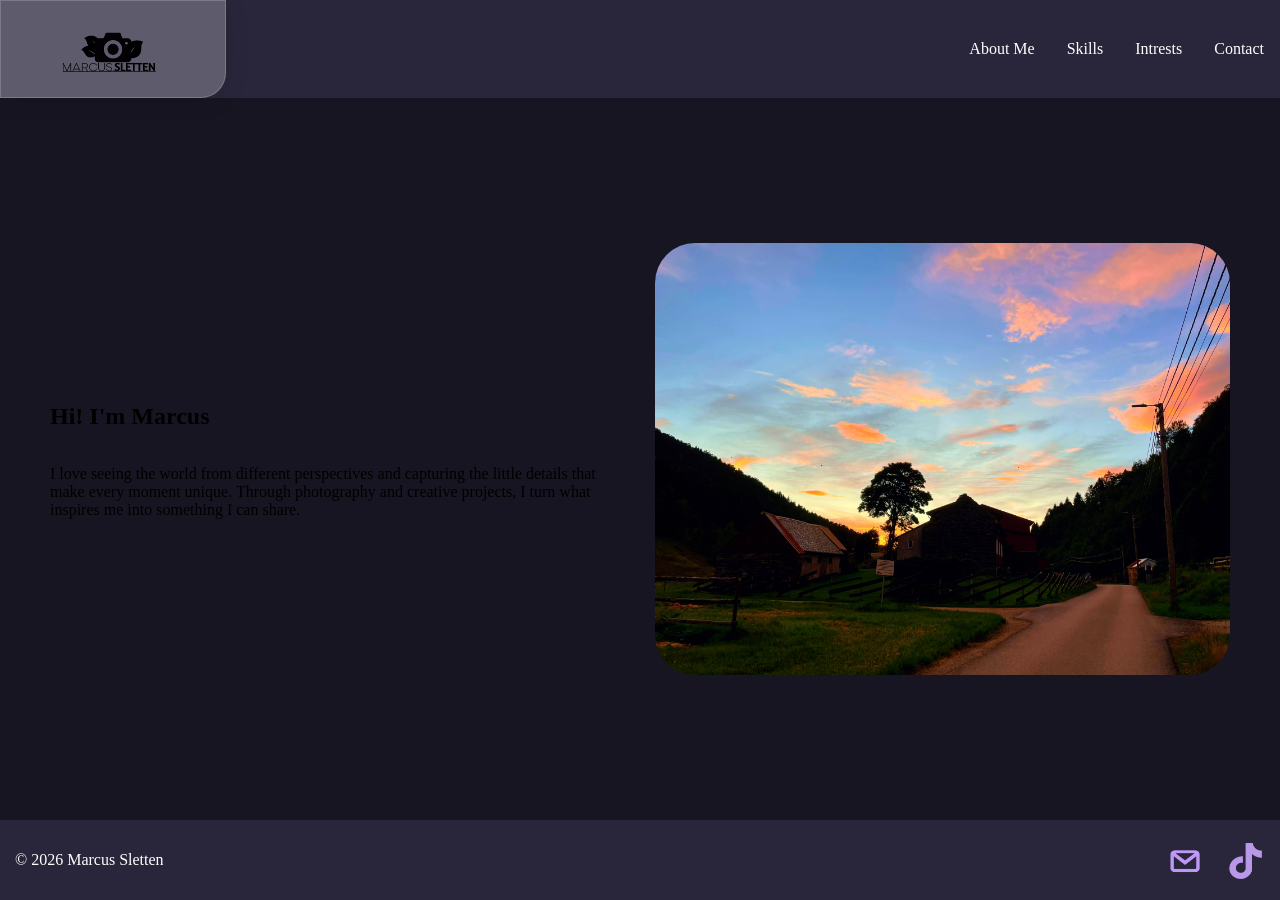
<file: index.html>
<!DOCTYPE html>
<html lang="en">
<head>
    <meta charset="UTF-8">
    <meta name="viewport" content="width=device-width, initial-scale=1.0">
    <title>Document</title>
    <link rel="stylesheet" href="index.css">
    <script src="kode.js" defer></script>

</head>
<body>
    <header>
        <div id="logo">
            <a href="index.html"><img src="Bilder/marcuslogo.png" alt="logo"></a>
        </div>

        <nav>
            <a href="about_me.html">About Me</a>
            <a href="#skills">Skills</a>
            <a href="#intrests">Intrests</a>
            <a href="#contact">Contact</a>
        </nav>
    </header>

    <main>
         <section class="intro">
                <h1>Hi! I'm Marcus</h1>
                <p>
                    I love seeing the world from 
                    different perspectives and 
                    capturing the little details 
                    that make every moment unique. 
                    Through photography and 
                    creative projects, I turn what 
                    inspires me into something I can share.
                </p>
            </section>

            <section class="main-image">
                <img src="Bilder/Bilde Hjemmeside.JPG" alt="Landscape">
            </section>
    </main>

    <footer> 
        <p>© 2026 Marcus Sletten</p>

            <div class="socials">
                <a href="mailto:msletten1704@gmail.com">
                <img src="Bilder/Mail icon.png" alt="">
                </a>

                <a href="https://www.tiktok.com/@rs74_studio2?lang=nb">
                <img src="Bilder/TikTok icon.png" alt="">
                </a>
            </div>
    </footer> 
</body>
</html>
</file>
<file: index.css>
html, body {
    margin: 0;
    padding: 0;
    height: 100%;
}
body {
    display: flex;
    flex-direction: column;
}

header {
    display: flex;
    justify-content: space-between;
    background-color: #29263B;
    align-items: center;
    flex-wrap: wrap;
}

nav {
    display: flex;
    flex-direction: row;
    justify-content: right;
}

div {
    display: flex;
}

nav a {
    padding: 1rem;
    color: white;
    text-decoration: none;

    }

    /* Hover and active menu styling */
a:hover,
a.active {
    background-color: #3c3855;
    text-decoration: underline;
    text-underline-offset: 5px;
}


/* Logo styling */
#logo {
    display: flex;
    align-items: center;
    justify-content: center;

    border-bottom-right-radius: 25px;
    /* padding: 20px 25px; */
    padding-left:48px ;
    padding-right: 48px;

    
background: rgba(255, 255, 255, 0.25);
box-shadow: 0 3px 25px rgba(0, 0, 0, 0.1);
backdrop-filter: blur(2.5px);
border: 1px solid rgba(255, 255, 255, 0.18);
    
}

#logo img {
    display: block;
    width: 10vw;
    height: auto;
}

/* Main section */
main {
    display: flex;
    flex-direction: row;
    justify-content: space-between;
    align-items: center;
    gap: 30px;

    padding: 45px 50px;

    background-color: #171522;
    flex: 1;
}

/* Introduction */
.intro {
    display: flex;
    flex-direction: column;
    flex: 1;
}

/* Main image */
.main-image {
    display: flex;
    flex: 1;
}

.main-image img {
   max-width: 100%;
    height: auto;
    border-radius: 40px;
}

footer {
    display: flex;
    justify-content: space-between;
    align-items: center;

    padding: 15px;

    background-color: #29263B;
    color: white;
}

.socials {
    display: flex;
    flex-direction: row;
    align-items: center;
    gap: 20px;
}

.socials img {
    width: 40px;
    height: 40px;
    object-fit: contain;
}

.socials a {
    display: flex;
    align-items: center;
    padding: 0;
}


@media (max-width: 300px) {

}
</file>
